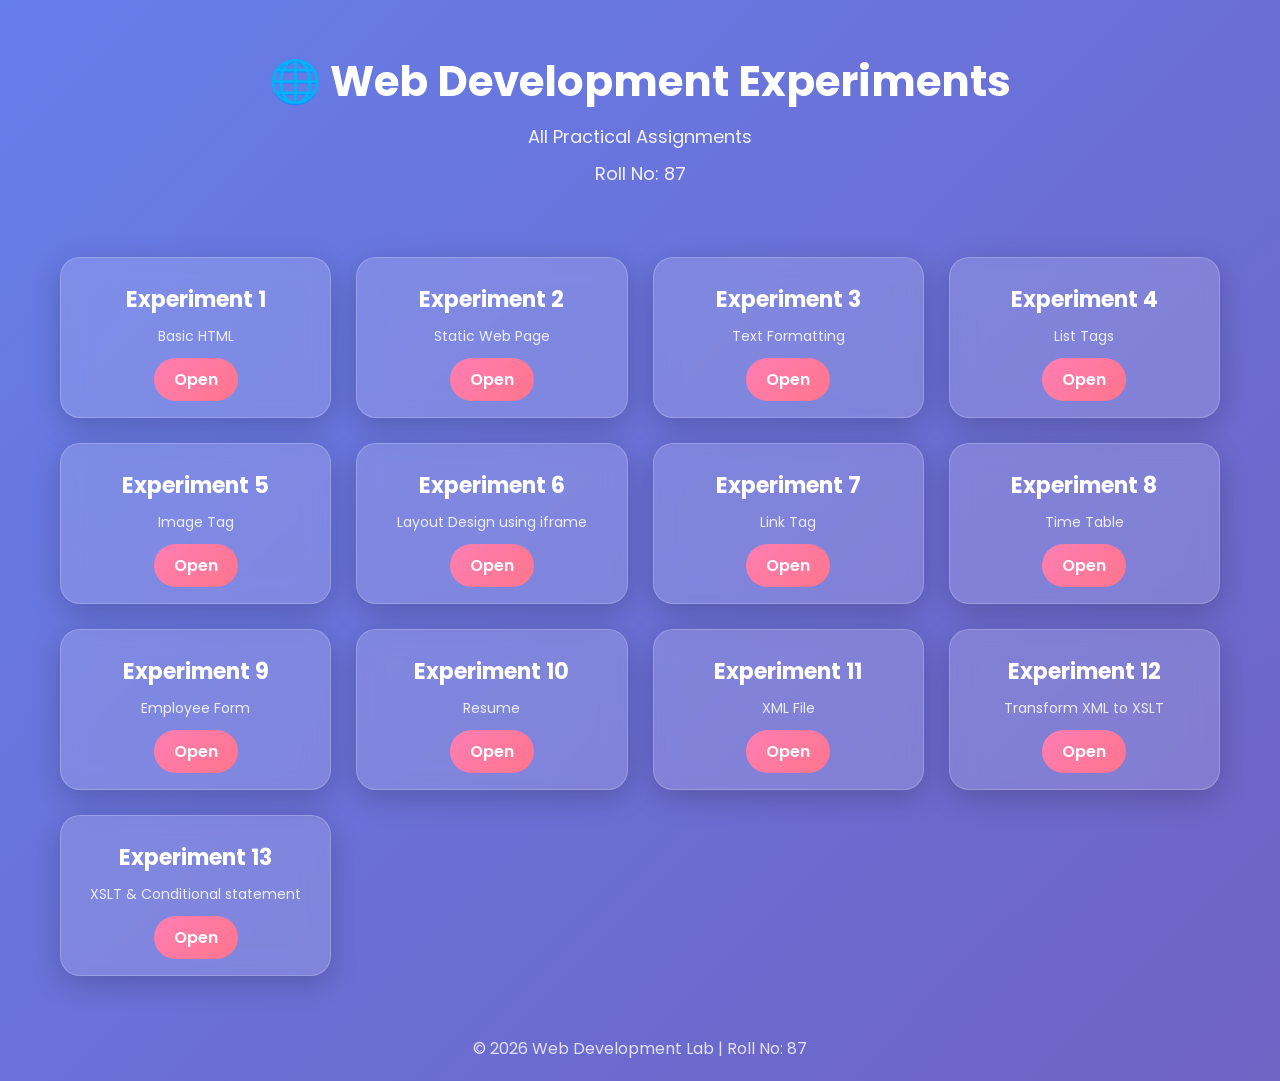
<file: index.html>
<!DOCTYPE html>
<html lang="en">
<head>
<meta charset="UTF-8">
<meta name="viewport" content="width=device-width, initial-scale=1.0">
<title>Web Development Experiments</title>

<!-- Google Font -->
<link href="https://fonts.googleapis.com/css2?family=Poppins:wght@300;500;700&display=swap" rel="stylesheet">

<style>
* {
  margin: 0;
  padding: 0;
  box-sizing: border-box;
  font-family: 'Poppins', sans-serif;
}

body {
  height: 100vh;
  background: linear-gradient(135deg, #667eea, #764ba2, #6dd5ed);
  background-size: 400% 400%;
  animation: gradientBG 10s ease infinite;
}

/* Header */
header {
  text-align: center;
  padding: 50px 20px;
  color: white;
}

header h1 {
  font-size: 42px;
  font-weight: 700;
}

header p {
  margin-top: 10px;
  font-size: 18px;
  opacity: 0.9;
}

/* Container */
.container {
  max-width: 1200px;
  margin: auto;
  padding: 20px;
  display: grid;
  grid-template-columns: repeat(auto-fit, minmax(260px, 1fr));
  gap: 25px;
}

/* Glass Cards */
.card {
  background: rgba(255, 255, 255, 0.15);
  backdrop-filter: blur(12px);
  border-radius: 20px;
  padding: 25px;
  text-align: center;
  color: white;
  border: 1px solid rgba(255,255,255,0.2);
  transition: 0.4s;
  box-shadow: 0 8px 30px rgba(0,0,0,0.2);
}

/* Hover Glow */
.card:hover {
  transform: translateY(-10px) scale(1.03);
  box-shadow: 0 15px 40px rgba(0,0,0,0.3);
}

/* Title */
.card h2 {
  margin-bottom: 10px;
  font-size: 22px;
}

/* Text */
.card p {
  font-size: 14px;
  margin-bottom: 20px;
  opacity: 0.85;
}

/* Button */
.btn {
  padding: 10px 20px;
  background: linear-gradient(135deg, #ff7eb3, #ff758c);
  border: none;
  border-radius: 30px;
  color: white;
  font-weight: 600;
  text-decoration: none;
  transition: 0.3s;
}

.btn:hover {
  transform: scale(1.1);
  background: linear-gradient(135deg, #ff4e8c, #ff1e56);
}

/* Footer */
footer {
  text-align: center;
  padding: 20px;
  color: white;
  margin-top: 20px;
  opacity: 0.8;
}

</style>
</head>

<body>

<header>
  <h1>🌐 Web Development Experiments</h1>
  <p>All Practical Assignments</p>
  <p>Roll No: 87</p>
</header>

<div class="container">

  <div class="card"><h2>Experiment 1</h2><p>Basic HTML</p><a href="Experiment-01/index.html" class="btn" target="_blank">Open</a></div>
  <div class="card"><h2>Experiment 2</h2><p>Static Web Page</p><a href="Experiment-02/StaticWebPage.html" class="btn" target="_blank">Open</a></div>
  <div class="card"><h2>Experiment 3</h2><p>Text Formatting</p><a href="Experiment-03/TextFormatting.html" class="btn" target="_blank">Open</a></div>
  <div class="card"><h2>Experiment 4</h2><p>List Tags</p><a href="Experiment-04/List.html" class="btn" target="_blank">Open</a></div>
  <div class="card"><h2>Experiment 5</h2><p>Image Tag</p><a href="Experiment-05/Image.html" class="btn" target="_blank">Open</a></div>
  <div class="card"><h2>Experiment 6</h2><p>Layout Design using iframe</p><a href="Experiment-06/main.html" class="btn" target="_blank">Open</a></div>
  <div class="card"><h2>Experiment 7</h2><p>Link Tag</p><a href="Experiment-07/Link_Tag.html" class="btn" target="_blank">Open</a></div>
  <div class="card"><h2>Experiment 8</h2><p>Time Table</p><a href="Experiment-08/TimeTable.html" class="btn" target="_blank">Open</a></div>
  <div class="card"><h2>Experiment 9</h2><p>Employee Form</p><a href="Experiment-09/Employee_Registration_Form.html" class="btn" target="_blank">Open</a></div>
  <div class="card"><h2>Experiment 10</h2><p>Resume</p><a href="Experiment-10/Resume.html" class="btn" target="_blank">Open</a></div>
  <div class="card"><h2>Experiment 11</h2><p>XML File</p><a href="Experiment-11/Books.xml" class="btn" target="_blank">Open</a></div>
  <div class="card"><h2>Experiment 12</h2><p>Transform XML to XSLT</p><a href="Experiment-12/cdcatlog_output.html" class="btn" target="_blank">Open</a></div>
  <div class="card"><h2>Experiment 13</h2><p>XSLT & Conditional statement</p><a href="Experiment-13/students_output.html" class="btn" target="_blank">Open</a></div>

</div>

<footer>
  © 2026 Web Development Lab | Roll No: 87
</footer>

</body>
</html
</file>
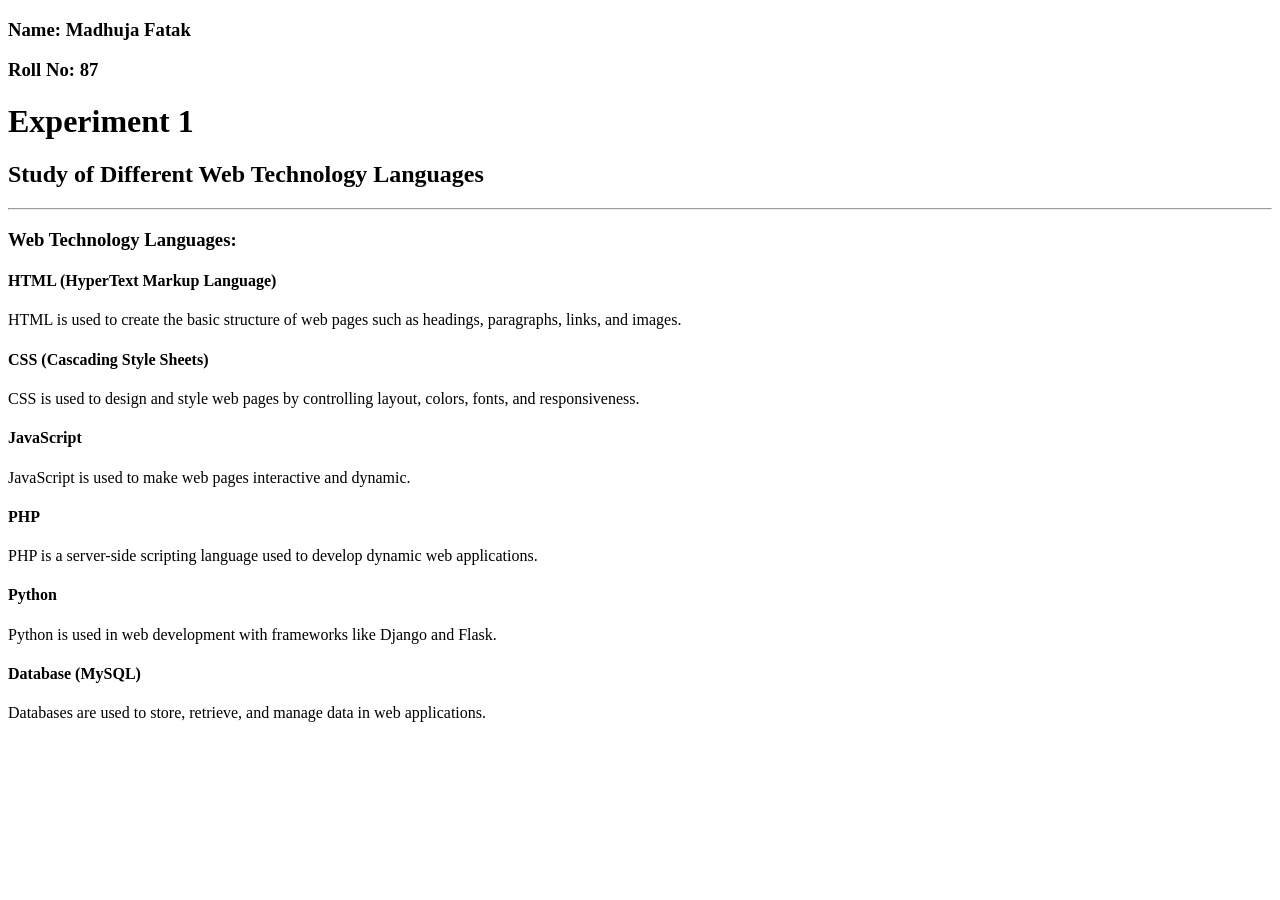
<file: Experiment-01/index.html>
<!DOCTYPE html>
<html lang="en">
<head>
    <meta charset="UTF-8">
    <title>Experiment 1 - Web Technology Languages</title>
</head>
<body>

    <h3>Name: Madhuja Fatak</h3>
    <h3>Roll No: 87</h3>
    <h1>Experiment 1</h1>
    <h2>Study of Different Web Technology Languages</h2>

    <hr>

    <h3>Web Technology Languages:</h3>

    <h4>HTML (HyperText Markup Language)</h4>
    <p>
        HTML is used to create the basic structure of web pages such as headings,
        paragraphs, links, and images.
    </p>

    <h4>CSS (Cascading Style Sheets)</h4>
    <p>
        CSS is used to design and style web pages by controlling layout, colors,
        fonts, and responsiveness.
    </p>

    <h4>JavaScript</h4>
    <p>
        JavaScript is used to make web pages interactive and dynamic.
    </p>

    <h4>PHP</h4>
    <p>
        PHP is a server-side scripting language used to develop dynamic web applications.
    </p>

    <h4>Python</h4>
    <p>
        Python is used in web development with frameworks like Django and Flask.
    </p>

    <h4>Database (MySQL)</h4>
    <p>
        Databases are used to store, retrieve, and manage data in web applications.
    </p>

</body>
</html>
</file>
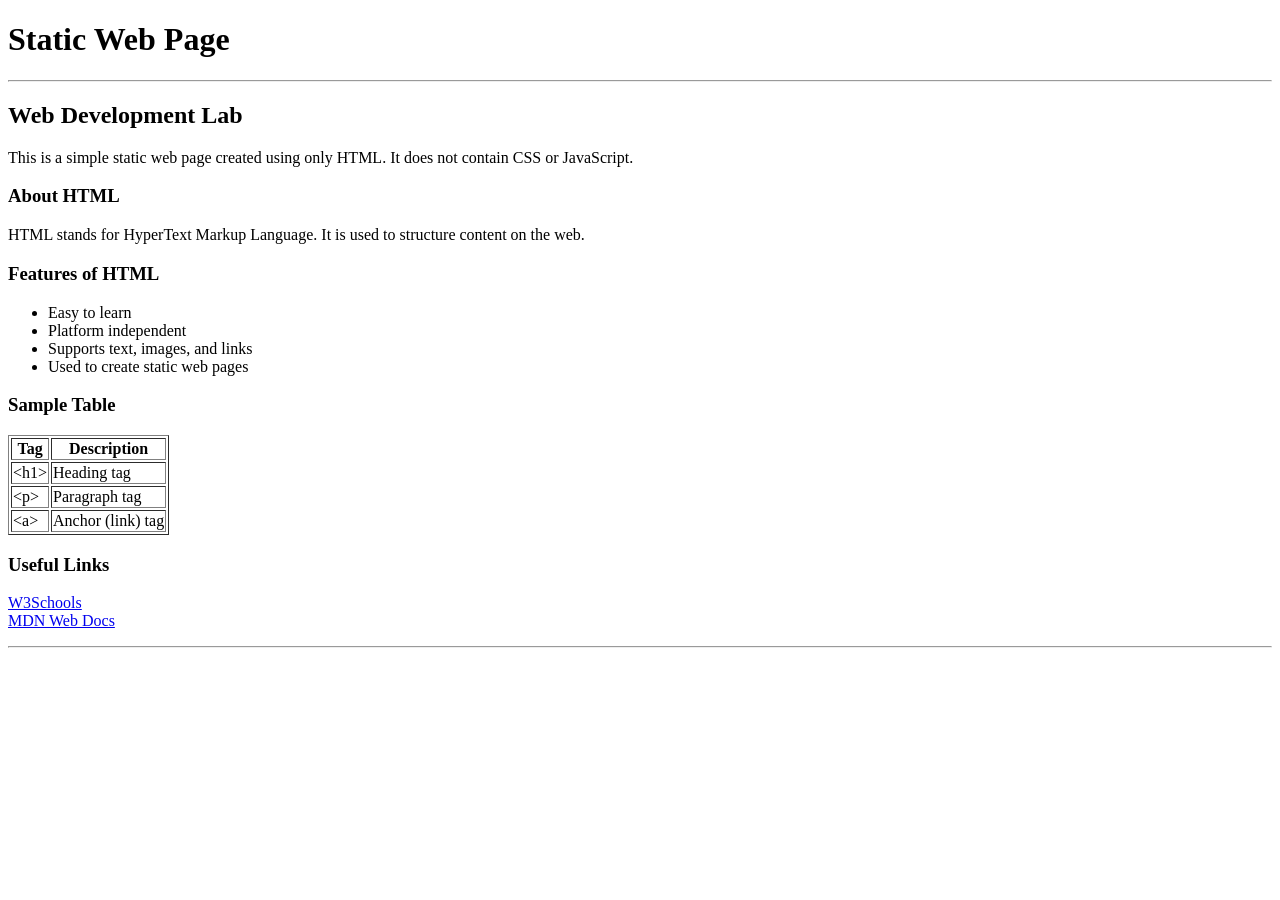
<file: Experiment-02/StaticWebPage.html>
<!DOCTYPE html>
<html>
<head>
    <title>Experiment 02 - Static Web Page</title>
    <meta charset="UTF-8">
</head>

<body>

    <h1>Static Web Page</h1>
    <hr>

    <h2>Web Development Lab</h2>
    <p>
        This is a simple static web page created using only HTML.
        It does not contain CSS or JavaScript.
    </p>

    <h3>About HTML</h3>
    <p>
        HTML stands for HyperText Markup Language.
        It is used to structure content on the web.
    </p>

    <h3>Features of HTML</h3>
    <ul>
        <li>Easy to learn</li>
        <li>Platform independent</li>
        <li>Supports text, images, and links</li>
        <li>Used to create static web pages</li>
    </ul>

    <h3>Sample Table</h3>
    <table border="1">
        <tr>
            <th>Tag</th>
            <th>Description</th>
        </tr>
        <tr>
            <td>&lt;h1&gt;</td>
            <td>Heading tag</td>
        </tr>
        <tr>
            <td>&lt;p&gt;</td>
            <td>Paragraph tag</td>
        </tr>
        <tr>
            <td>&lt;a&gt;</td>
            <td>Anchor (link) tag</td>
        </tr>
    </table>

    <h3>Useful Links</h3>
    <p>
        <a href="https://www.w3schools.com">W3Schools</a><br>
        <a href="https://developer.mozilla.org">MDN Web Docs</a>
    </p>

    

    <hr>


</body>
</html>
</file>
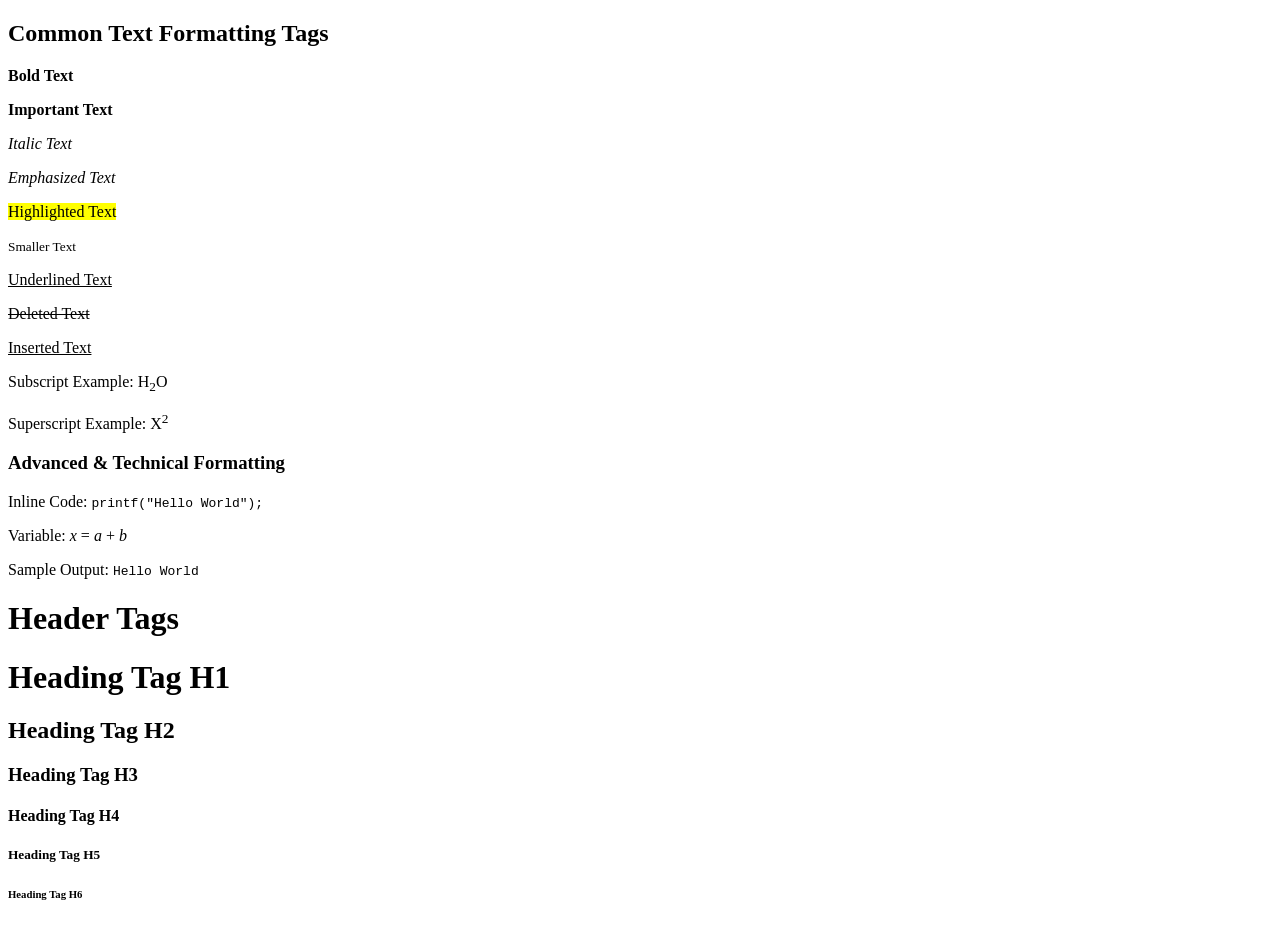
<file: Experiment-03/TextFormatting.html>
<!DOCTYPE html>
<html>
<head>
    <title>Text Formatting Tags</title>
</head>

<body>

    <h2>Common Text Formatting Tags</h2>

    <p><b>Bold Text</b></p>
    <p><strong>Important Text</strong></p>
    <p><i>Italic Text</i></p>
    <p><em>Emphasized Text</em></p>
    <p><mark>Highlighted Text</mark></p>
    <p><small>Smaller Text</small></p>
    <p><u>Underlined Text</u></p>
    <p><del>Deleted Text</del></p>
    <p><ins>Inserted Text</ins></p>

    <p>Subscript Example: H<sub>2</sub>O</p>
    <p>Superscript Example: X<sup>2</sup></p>

    <h3>Advanced & Technical Formatting</h3>

    <p>Inline Code: <code>printf("Hello World");</code></p>

    

    
    <p>Variable: <var>x</var> = <var>a</var> + <var>b</var></p>
    <p>Sample Output: <samp>Hello World</samp></p>


    <B><H1>Header Tags</H1></B>

    <h1>Heading Tag H1</h1>
    <h2>Heading Tag H2</h2>
    <h3>Heading Tag H3</h3>
    <h4>Heading Tag H4</h4>
    <h5>Heading Tag H5</h5>
    <h6>Heading Tag H6</h6>

</body>
</html>
</file>
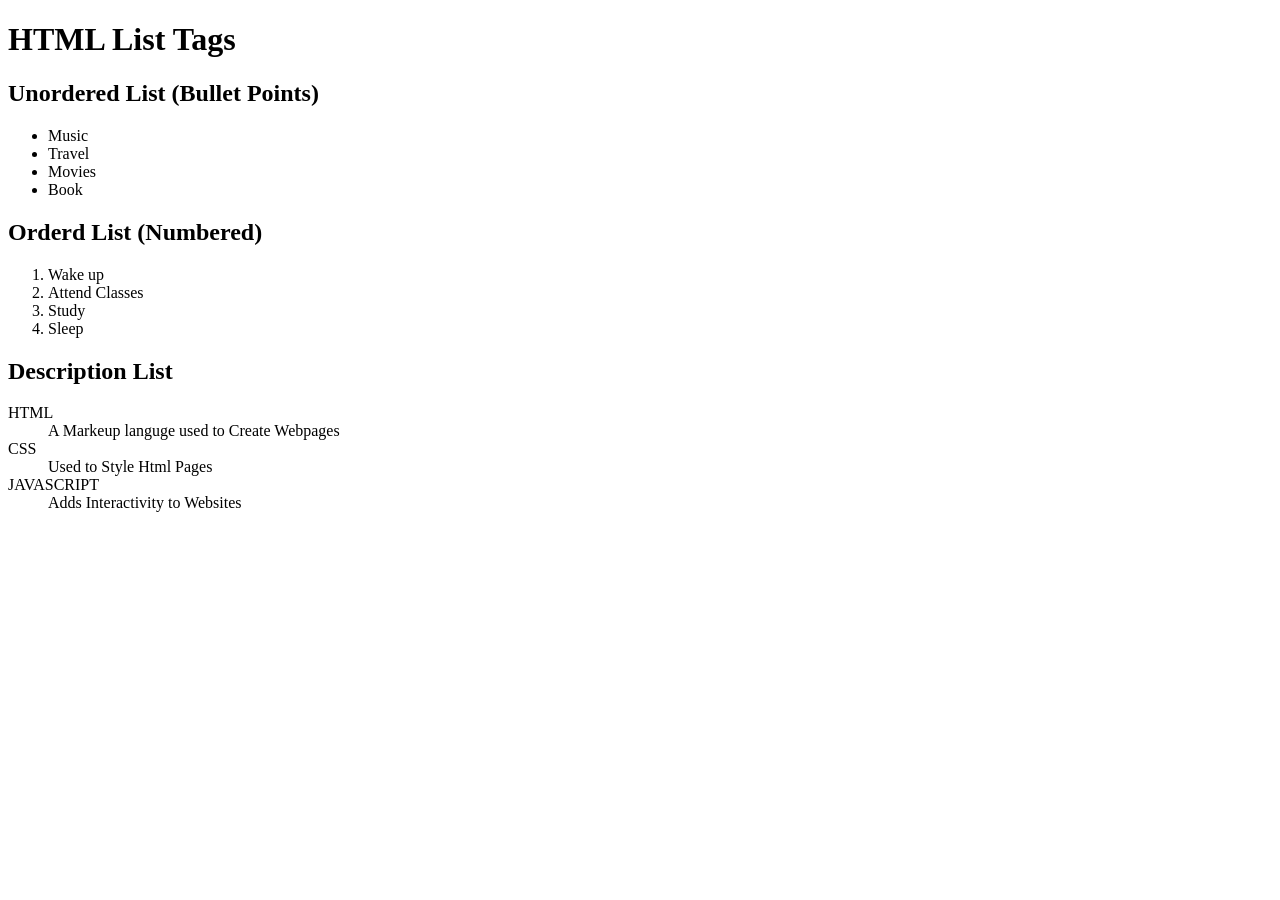
<file: Experiment-04/List.html>
<!DOCTYPE html>
<html lang="en">
<head>
    <meta charset="UTF-8">
    <meta name="viewport" content="width=device-width, initial-scale=1.0">
    <title>Document</title>
</head>
<body>
    <h1> HTML List Tags</h1>
    <h2> Unordered List (Bullet Points) </h2>
    <ul>
        <li> Music </li>
        <li> Travel </li>
        <li> Movies </li>
        <li> Book </li>
    </ul>

    <h2> Orderd List (Numbered) </h2>
    <ol>
        <li> Wake up </li>
        <li> Attend Classes</li>
        <li> Study </li>
        <li> Sleep</li>
    </ol>
    
    <h2> Description List </h2>
    <dl>
        <dt> HTML</dt>
        <dd> A Markeup languge used to Create Webpages </dd>

        <dt> CSS </dt>
        <dd> Used to Style Html Pages </dd>

        <dt> JAVASCRIPT</dt>
        <dd> Adds Interactivity to Websites</dd>
    </dl>

</body>
</html>
</file>
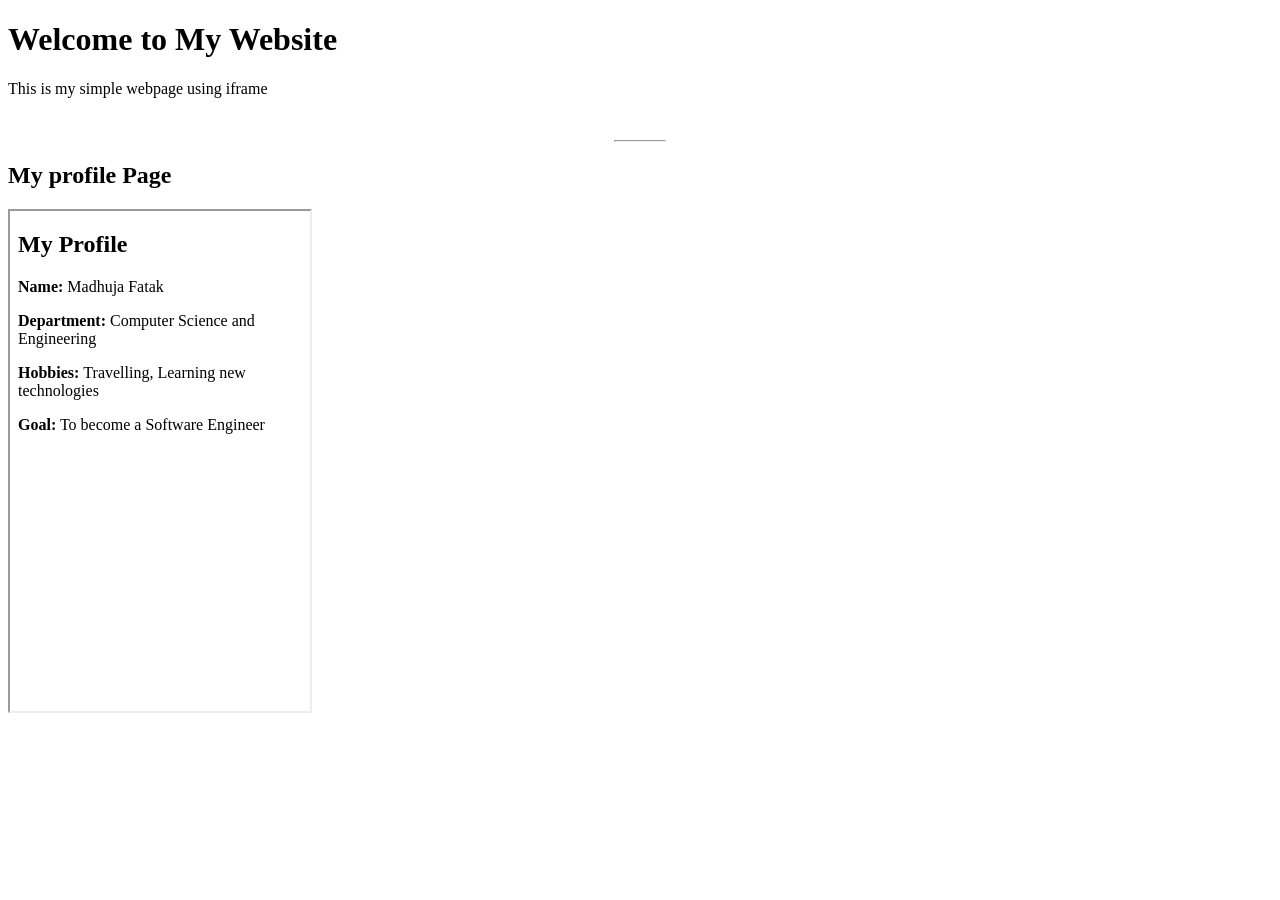
<file: Experiment-06/main.html>
<!DOCTYPE html>
<html>
<head>
    <title> My Simple Website</title>
</head>
<body>
    <h1>Welcome to My Website</h1>
    <p>This is my simple webpage using iframe</p><br>
    <hr width="50">
    <h2> My profile Page</h2>
    <iframe src="Profile.html" width="300" height="500">
        
    </iframe>

</body>
</html>
</file>
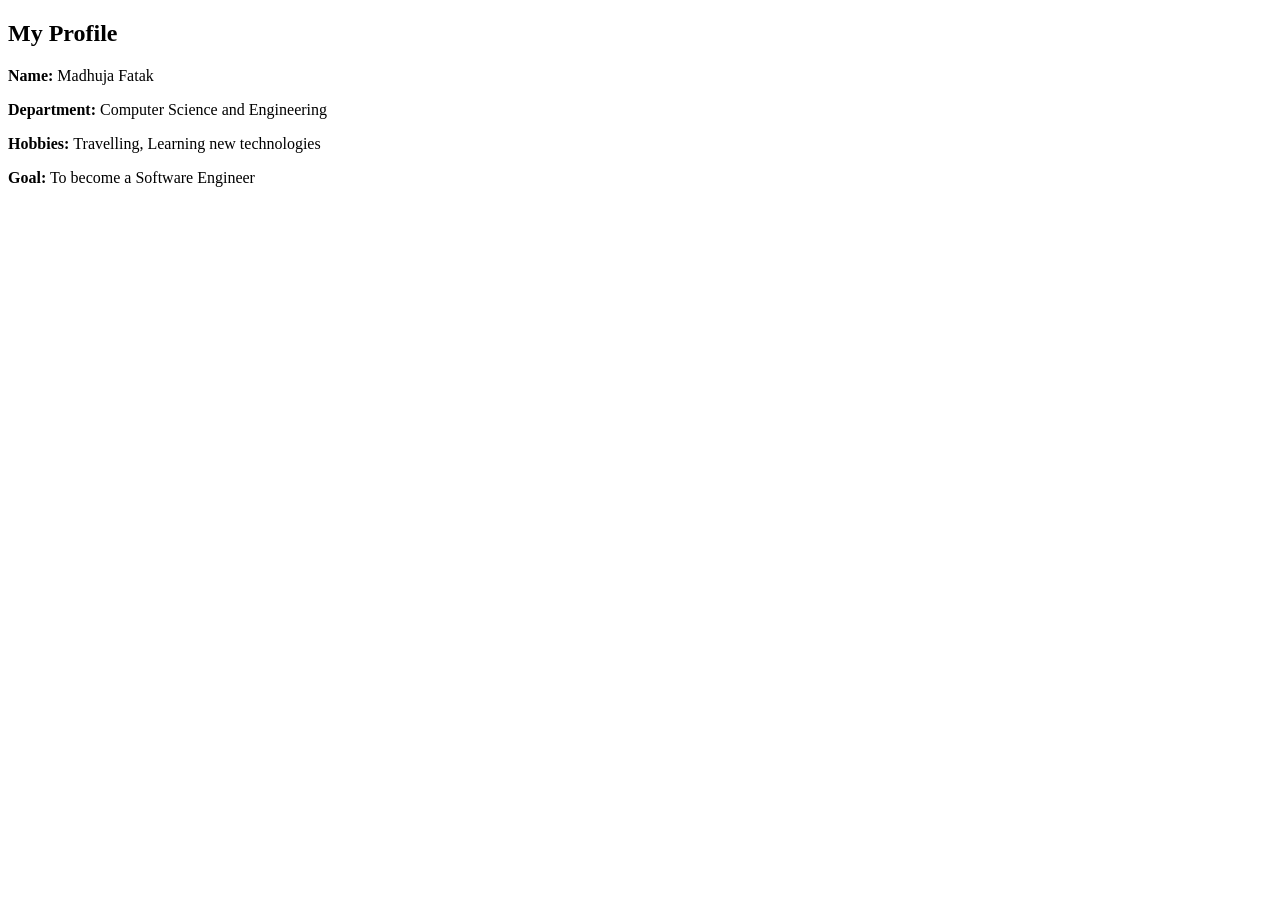
<file: Experiment-06/Profile.html>
<!DOCTYPE html>
<html>
    <head>
        <title>Profile</title>
    </head>
    <body>
        <h2>My Profile</h2>
        <p><b> Name: </b> Madhuja Fatak </p>
        <p><b> Department: </b> Computer Science and Engineering </p>
        <p><b> Hobbies: </b> Travelling, Learning new technologies</p>
        <p><b>Goal:</b> To become a Software Engineer</p>
    </body>
</html>
</file>
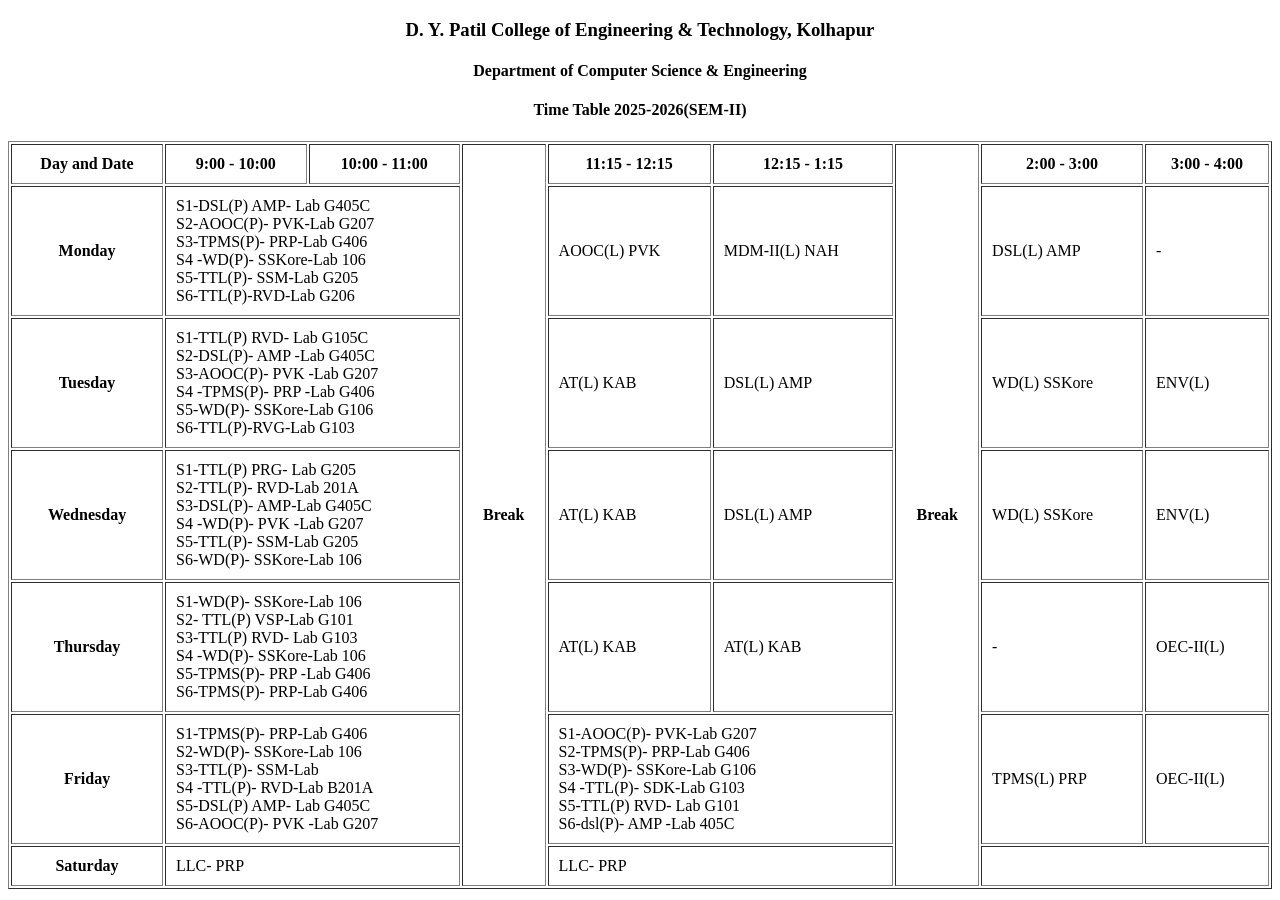
<file: Experiment-08/TimeTable.html>
<!DOCTYPE HTML>
<HTML>
<HEAD><TITLE>Table Tag in HTML</TITLE></HEAD>
<Body>
<center>
<h3> D. Y. Patil College of Engineering & Technology, Kolhapur </h3>
<h4> Department of Computer Science & Engineering</h4>
<h4> Time Table 2025-2026(SEM-II)</h4>
</center>
<table border="1" width="100%" cellpadding="10" center>
<tr>
<th>Day and Date</th>
<th>9:00 - 10:00</th>
<th>10:00 - 11:00</th>
<th rowspan="7">Break</th>                                                                                                                                                                                                                                                                                                                                                                                                                                                                                                                                                                                                                                            
<th>11:15 - 12:15</th>
<th>12:15 - 1:15</th>
<th rowspan="7">Break</th>
<th>2:00 - 3:00</th>
<th>3:00 - 4:00</th>
</tr>
<tr>
<th>Monday</th>
<td colspan="2">S1-DSL(P) AMP- Lab G405C<br>S2-AOOC(P)- PVK-Lab G207<br>S3-TPMS(P)- PRP-Lab G406<br>S4 -WD(P)- SSKore-Lab 106<br>S5-TTL(P)- SSM-Lab G205<br>S6-TTL(P)-RVD-Lab G206</td>
<td> AOOC(L) PVK </td>
<td> MDM-II(L) NAH </td>
<td> DSL(L) AMP </td>
<td> - </td>
</tr>
<tr>
<th>Tuesday</th>
<td colspan="2">S1-TTL(P) RVD- Lab G105C<br>S2-DSL(P)- AMP -Lab G405C<br>S3-AOOC(P)- PVK -Lab G207<br>S4 -TPMS(P)- PRP -Lab G406<br>S5-WD(P)- SSKore-Lab G106<br>S6-TTL(P)-RVG-Lab G103</td>
<td> AT(L) KAB</td>
<td> DSL(L) AMP</td>
<td> WD(L) SSKore </td>
<td> ENV(L) </td>
</tr>
<tr>
<th>Wednesday</th>
<td colspan="2">S1-TTL(P) PRG- Lab G205<br>S2-TTL(P)- RVD-Lab 201A<br>S3-DSL(P)- AMP-Lab G405C<br>S4 -WD(P)- PVK -Lab G207<br>S5-TTL(P)- SSM-Lab G205<br>S6-WD(P)- SSKore-Lab 106</td>
<td> AT(L) KAB </td>
<td> DSL(L) AMP </td>
<td> WD(L) SSKore </td>
<td> ENV(L) </td>

</tr>
<tr>
<th>Thursday</th>
<td colspan="2">S1-WD(P)- SSKore-Lab 106<br>S2- TTL(P) VSP-Lab G101<br>S3-TTL(P) RVD- Lab G103<br>S4 -WD(P)- SSKore-Lab 106<br>S5-TPMS(P)- PRP -Lab G406<br>S6-TPMS(P)- PRP-Lab G406</td>
<td> AT(L) KAB</td>
<td> AT(L) KAB</td>
<td> - </td>
<td> OEC-II(L) </td>
</tr>
<tr>
<th>Friday</th>
<td colspan="2">S1-TPMS(P)- PRP-Lab G406<br>S2-WD(P)- SSKore-Lab 106<br>S3-TTL(P)- SSM-Lab<br>S4 -TTL(P)- RVD-Lab B201A<br>S5-DSL(P) AMP- Lab G405C<br>S6-AOOC(P)- PVK -Lab G207</td>
<td colspan="2">S1-AOOC(P)- PVK-Lab G207<br>S2-TPMS(P)- PRP-Lab G406<br>S3-WD(P)- SSKore-Lab G106<br>S4 -TTL(P)- SDK-Lab G103<br>S5-TTL(P) RVD- Lab G101<br>S6-dsl(P)- AMP -Lab 405C</td>
<td> TPMS(L) PRP </td>
<td> OEC-II(L) </td>

</tr>
<tr>
<th>Saturday</th>
<td colspan="2">LLC- PRP </td>
<td colspan="2">LLC- PRP </td>
<td colspan="2"></td>
</tr>
</table>


</Body>
</HTML>
</file>
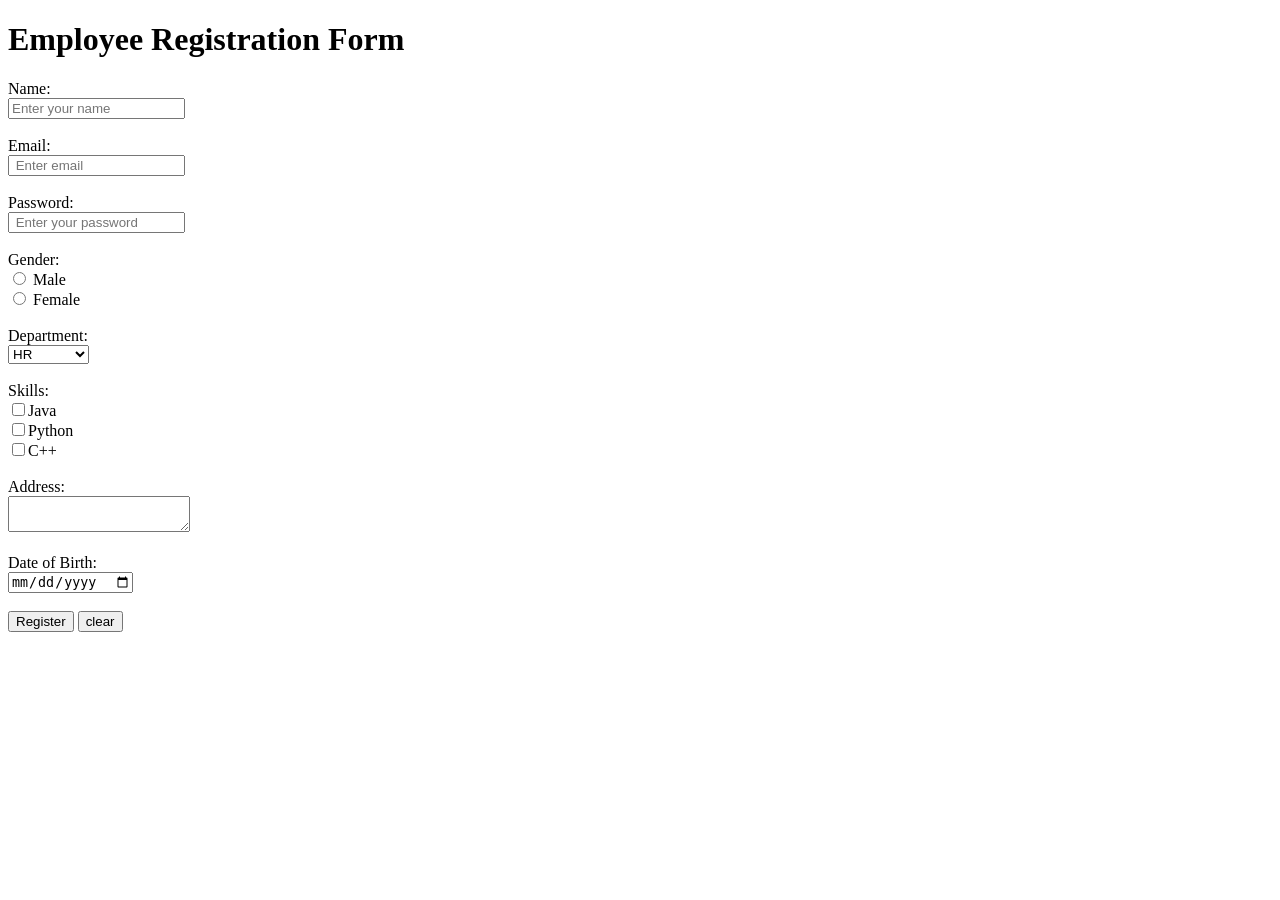
<file: Experiment-09/Employee_Registration_Form.html>
<!-- Create Employee Registration webpage using HTML form objects. -->

<!DOCTYPE html>
<html>
    <head>
        <title> Employee Registration Form </title>
    </head>        
        <body>
            <h1> Employee Registration Form </h1>

            <form>
                <!-- Name -->
                 <label> Name: </label><br>
                 <input type = "text" name = name placeholder="Enter your name" required pattern="[A-Za-z]{3,}"><br><br>
                 
                <!-- Email -->
                 <label> Email: </label><br>
                 <input type = "email" name = Email placeholder=" Enter email" required > <br><br>

                <!-- Password -->
                  <label> Password: </label><br>
                  <input type = " text" name  = password placeholder=" Enter your password" required pattern ="?=.*[A-Za-z](?=.*[0-9]).{8,}"> <br><br>

                <!-- Gender -->
                 <label> Gender: <label><br>
                    <input type = "radio" name = gender value="male" > Male<br>
                    <input type = "radio" name = gender value=" female"> Female<br><br>

                <!-- Department   -->
                 <label> Department: </label><br>
                 <select name="Department" required>
                     <option> HR </option>
                     <option> IT </option>
                     <option> Sales </option>
                     <option> Marketing </option>
                 </select><br><br>

                <!-- Skills -->
                 <label> Skills: </label><br>
                 <input type="checkbox"  name= "skills" value="Java">Java <br>
                 <input type="checkbox" name = "skills" value=" Python">Python <br>
                 <input type="checkbox" name = "skills" value="C++">C++ <br><br>

                <!-- Address -->
                 <label> Address: </label><br>
                 <textarea name = "address" required minlength="10" 
                 Address must be atleast 10 characters > </textarea><br><br>

                <!-- Date of Birth  -->
                 <label> Date of Birth:</label><br>
                 <input type="date" name="dob" required> <br><br>

                 <!-- buttons -->
                  <input type="submit" value="Register">
                  <input type="reset" value="clear">
        </body>
</html>
</file>
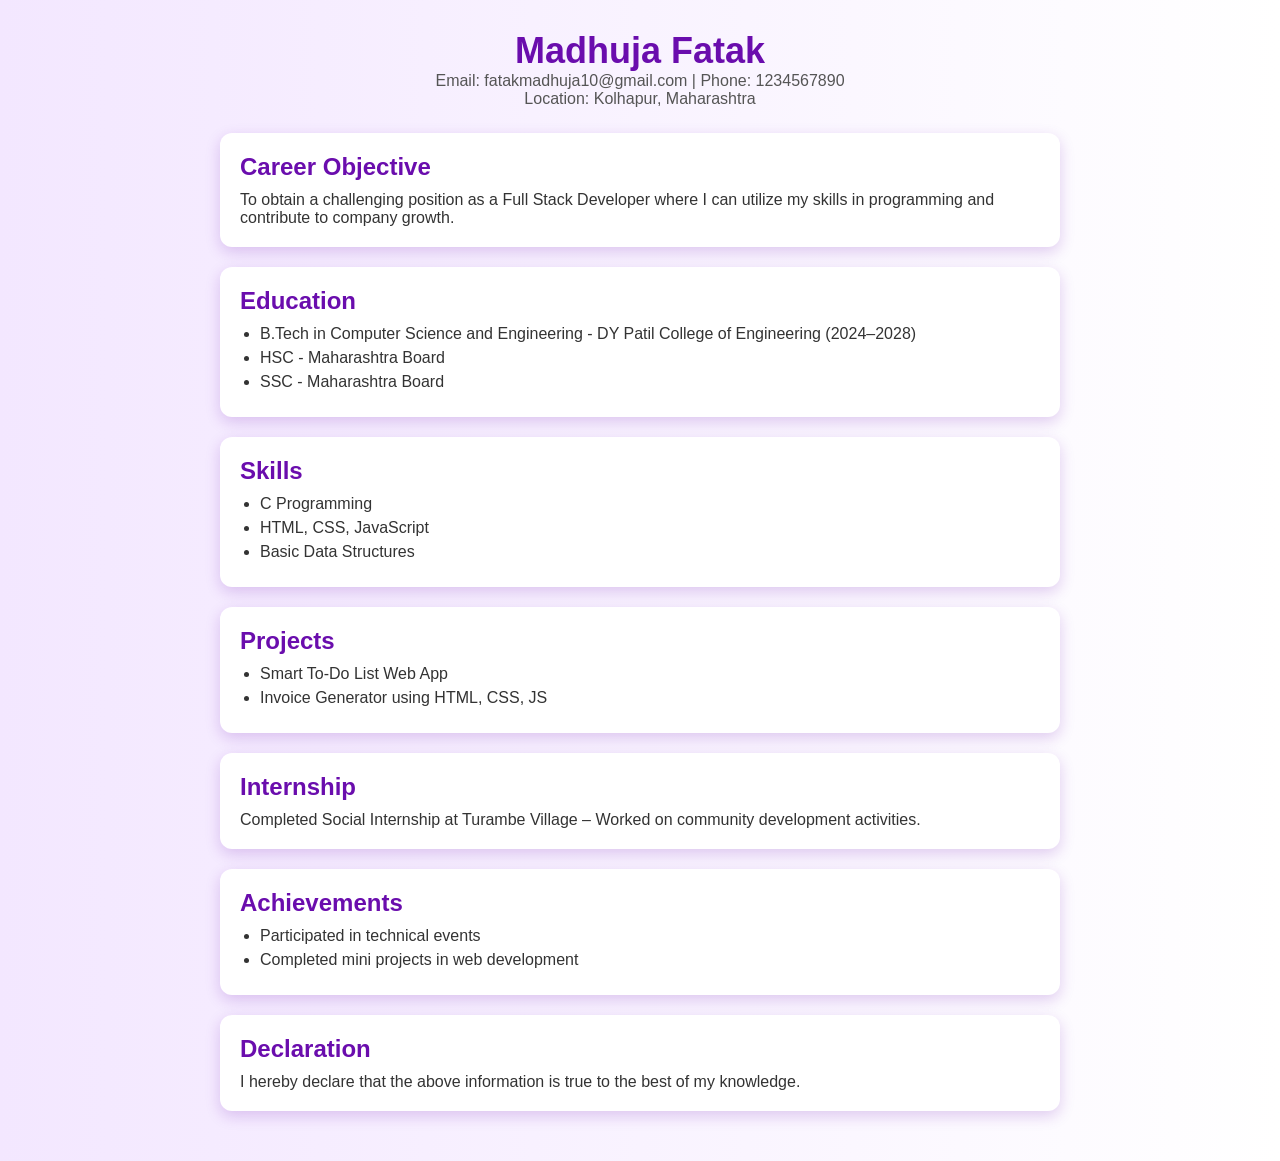
<file: Experiment-10/Resume.html>
<!DOCTYPE html>
<html lang="en">
<head>
    <meta charset="UTF-8">
    <title>My Resume</title>
    <link rel="stylesheet" href="Style.css">
</head>
<body>

    <!-- Header Section -->
    <header>
        <h1>Madhuja Fatak</h1>
        <p>Email: fatakmadhuja10@gmail.com | Phone: 1234567890</p>
        <p>Location: Kolhapur, Maharashtra</p>
    </header>

    <hr>

    <!-- Career Objective -->
    <section>
        <h2>Career Objective</h2>
        <p>
            To obtain a challenging position as a Full Stack Developer where I can
            utilize my skills in programming and contribute to company growth.
        </p>
    </section>

    <hr>

    <!-- Education -->
    <section>
        <h2>Education</h2>
        <ul>
            <li>B.Tech in Computer Science and Engineering - DY Patil College of Engineering (2024–2028)</li>
            <li>HSC - Maharashtra Board</li>
            <li>SSC - Maharashtra Board</li>
        </ul>
    </section>

    <hr>

    <!-- Skills -->
    <section>
        <h2>Skills</h2>
        <ul>
            <li>C Programming</li>
            <li>HTML, CSS, JavaScript</li>
            <li>Basic Data Structures</li>
        </ul>
    </section>

    <hr>

    <!-- Projects -->
    <section>
        <h2>Projects</h2>
        <ul>
            <li>Smart To-Do List Web App</li>
            <li>Invoice Generator using HTML, CSS, JS</li>
        </ul>
    </section>

    <hr>

    <!-- Internship -->
    <section>
        <h2>Internship</h2>
        <p>
            Completed Social Internship at Turambe Village – Worked on community development activities.
        </p>
    </section>

    <hr>

    <!-- Achievements -->
    <section>
        <h2>Achievements</h2>
        <ul>
            <li>Participated in technical events</li>
            <li>Completed mini projects in web development</li>
        </ul>
    </section>

    <hr>

    <!-- Declaration -->
    <section>
        <h2>Declaration</h2>
        <p>
            I hereby declare that the above information is true to the best of my knowledge.
        </p>
    </section>

</body>
</html>
</file>
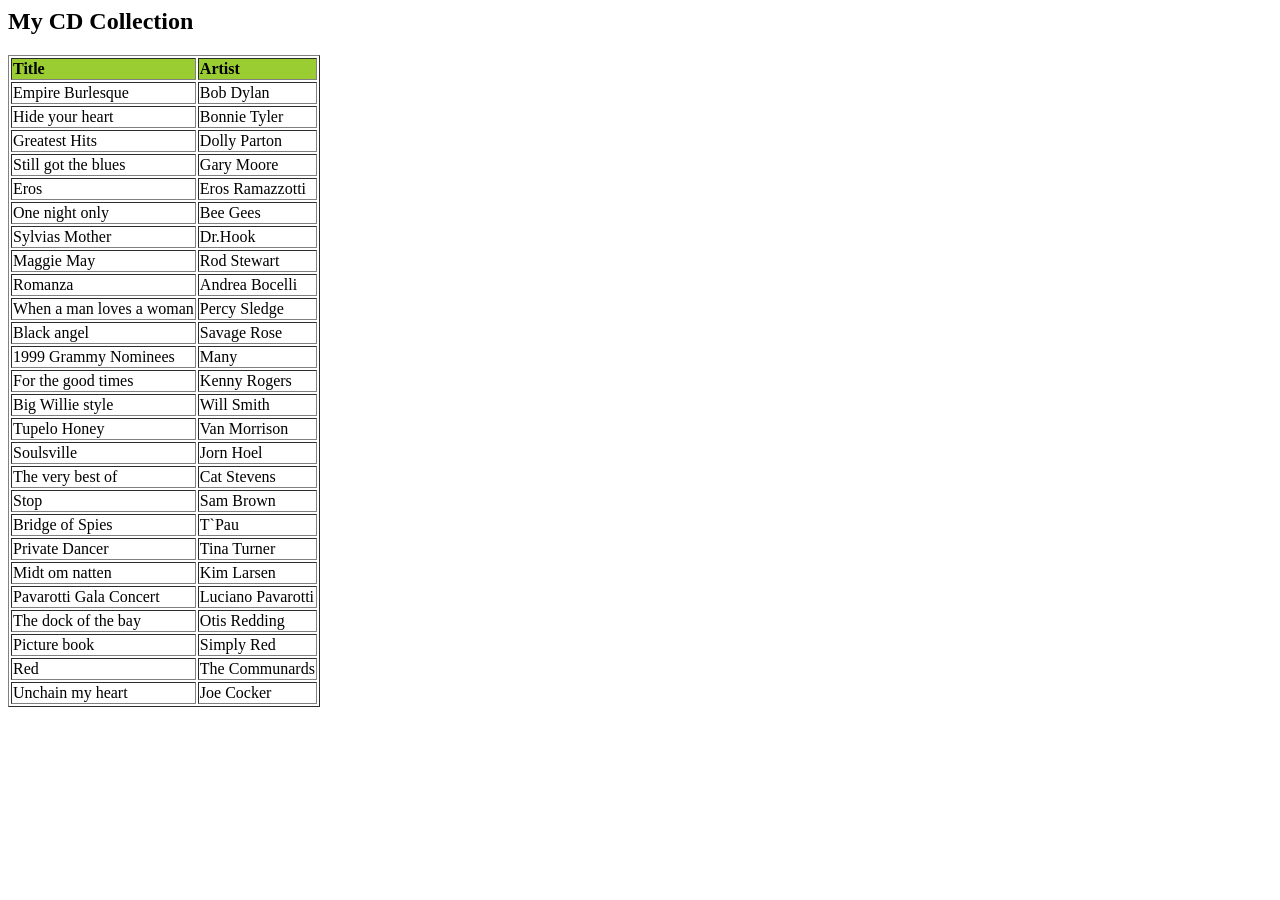
<file: Experiment-12/cdcatlog_output.html>
﻿<html>
  <body>
    <h2>My CD Collection</h2>
    <table border="1">
      <tr bgcolor="#9acd32">
        <th style="text-align:left">Title</th>
        <th style="text-align:left">Artist</th>
      </tr>
      <tr>
        <td>Empire Burlesque</td>
        <td>Bob Dylan</td>
      </tr>
      <tr>
        <td>Hide your heart</td>
        <td>Bonnie Tyler</td>
      </tr>
      <tr>
        <td>Greatest Hits</td>
        <td>Dolly Parton</td>
      </tr>
      <tr>
        <td>Still got the blues</td>
        <td>Gary Moore</td>
      </tr>
      <tr>
        <td>Eros</td>
        <td>Eros Ramazzotti</td>
      </tr>
      <tr>
        <td>One night only</td>
        <td>Bee Gees</td>
      </tr>
      <tr>
        <td>Sylvias Mother</td>
        <td>Dr.Hook</td>
      </tr>
      <tr>
        <td>Maggie May</td>
        <td>Rod Stewart</td>
      </tr>
      <tr>
        <td>Romanza</td>
        <td>Andrea Bocelli</td>
      </tr>
      <tr>
        <td>When a man loves a woman</td>
        <td>Percy Sledge</td>
      </tr>
      <tr>
        <td>Black angel</td>
        <td>Savage Rose</td>
      </tr>
      <tr>
        <td>1999 Grammy Nominees</td>
        <td>Many</td>
      </tr>
      <tr>
        <td>For the good times</td>
        <td>Kenny Rogers</td>
      </tr>
      <tr>
        <td>Big Willie style</td>
        <td>Will Smith</td>
      </tr>
      <tr>
        <td>Tupelo Honey</td>
        <td>Van Morrison</td>
      </tr>
      <tr>
        <td>Soulsville</td>
        <td>Jorn Hoel</td>
      </tr>
      <tr>
        <td>The very best of</td>
        <td>Cat Stevens</td>
      </tr>
      <tr>
        <td>Stop</td>
        <td>Sam Brown</td>
      </tr>
      <tr>
        <td>Bridge of Spies</td>
        <td>T`Pau</td>
      </tr>
      <tr>
        <td>Private Dancer</td>
        <td>Tina Turner</td>
      </tr>
      <tr>
        <td>Midt om natten</td>
        <td>Kim Larsen</td>
      </tr>
      <tr>
        <td>Pavarotti Gala Concert</td>
        <td>Luciano Pavarotti</td>
      </tr>
      <tr>
        <td>The dock of the bay</td>
        <td>Otis Redding</td>
      </tr>
      <tr>
        <td>Picture book</td>
        <td>Simply Red</td>
      </tr>
      <tr>
        <td>Red</td>
        <td>The Communards</td>
      </tr>
      <tr>
        <td>Unchain my heart</td>
        <td>Joe Cocker</td>
      </tr>
    </table>
  </body>
</html>
</file>
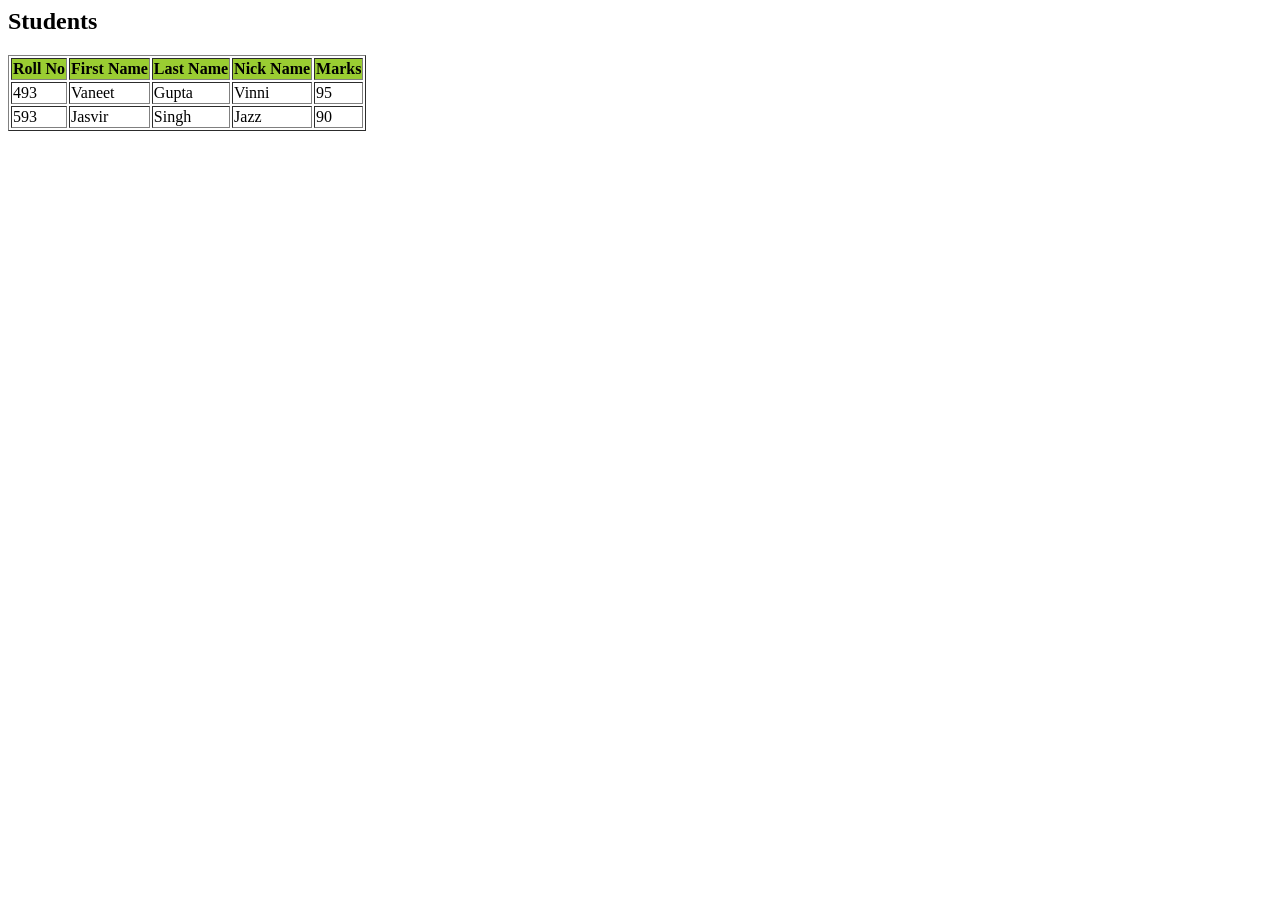
<file: Experiment-13/students_output.html>
﻿<html>
  <body>
    <h2>Students</h2>
    <table border="1">
      <tr bgcolor="#9acd32">
        <th>Roll No</th>
        <th>First Name</th>
        <th>Last Name</th>
        <th>Nick Name</th>
        <th>Marks</th>
      </tr>
      <tr>
        <td>493</td>
        <td>Vaneet</td>
        <td>Gupta</td>
        <td>Vinni</td>
        <td>95</td>
      </tr>
      <tr>
        <td>593</td>
        <td>Jasvir</td>
        <td>Singh</td>
        <td>Jazz</td>
        <td>90</td>
      </tr>
    </table>
  </body>
</html>
</file>
<file: Experiment-10/Style.css>
/* Reset */
* {
    margin: 0;
    padding: 0;
    box-sizing: border-box;
}

/* Body */
body {
    font-family: 'Poppins', sans-serif;
    background: linear-gradient(to right, #f3e7ff, #ffffff);
    color: #333;
    padding: 30px;
    max-width: 900px;
    margin: auto;
}

/* Header */
header {
    text-align: center;
    margin-bottom: 25px;
    transition: 0.3s;
}

header:hover {
    transform: scale(1.05);
}

h1 {
    color: #6a0dad;
    font-size: 36px;
}

header p {
    color: #555;
}

/* Sections */
section {
    background: #ffffff;
    padding: 20px;
    margin-bottom: 20px;
    border-radius: 12px;
    box-shadow: 0 5px 15px rgba(106, 13, 173, 0.2);
    transition: all 0.3s ease;
    position: relative;
    overflow: hidden;
}

/* Hover effect */
section:hover {
    transform: translateY(-8px);
    box-shadow: 0 10px 25px rgba(106, 13, 173, 0.4);
}

/* Top glowing line */
section::before {
    content: "";
    position: absolute;
    width: 100%;
    height: 5px;
    background: linear-gradient(90deg, #6a0dad, #b266ff);
    top: 0;
    left: -100%;
    transition: 0.4s;
}

section:hover::before {
    left: 0;
}

/* Headings */
h2 {
    color: #6a0dad;
    margin-bottom: 10px;
    position: relative;
}

/* Animated underline */
h2::after {
    content: "";
    width: 0%;
    height: 2px;
    background: #6a0dad;
    position: absolute;
    left: 0;
    bottom: -5px;
    transition: 0.3s;
}

section:hover h2::after {
    width: 50%;
}

/* Lists */
ul {
    margin-left: 20px;
}

li {
    margin-bottom: 6px;
    transition: 0.2s;
}

/* List hover */
li:hover {
    color: #6a0dad;
    transform: translateX(6px);
}

/* Paragraph hover */
p:hover {
    color: #6a0dad;
}

/* Remove HR */
hr {
    display: none;
}
</file>
